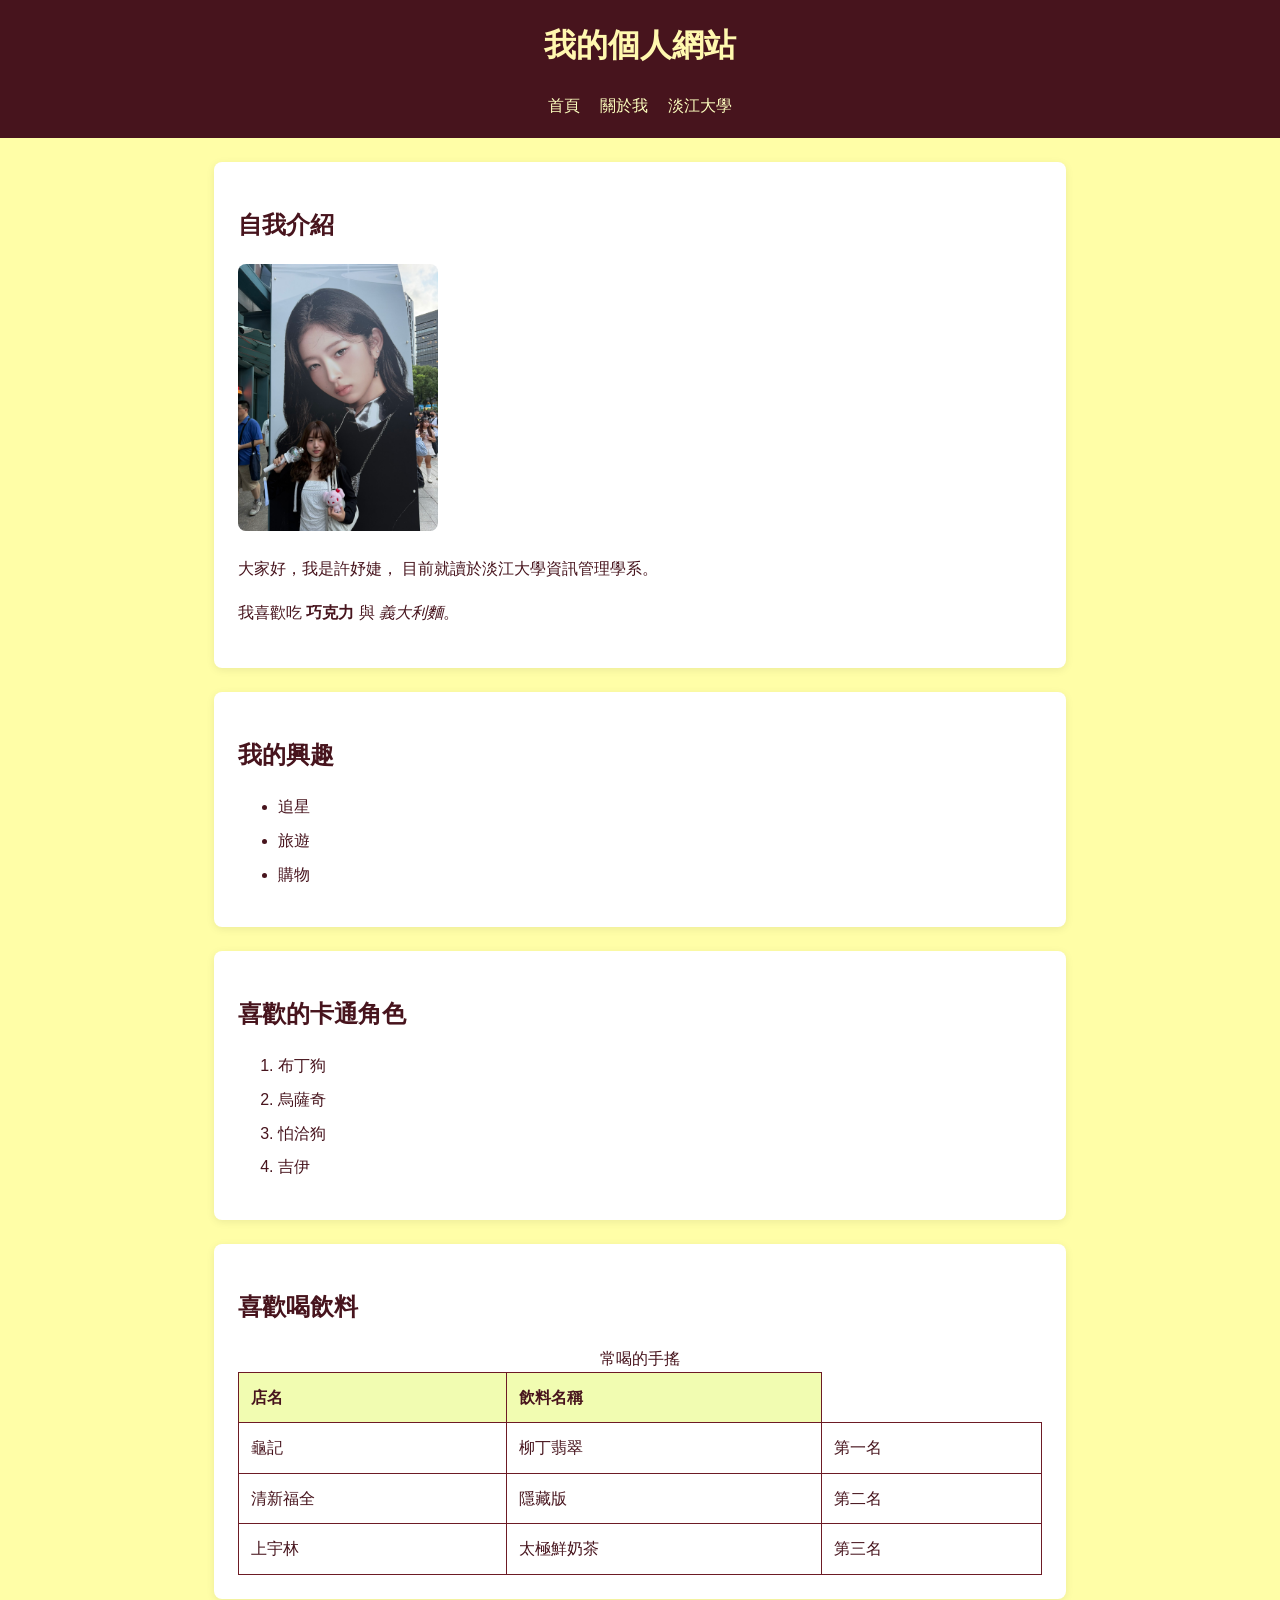
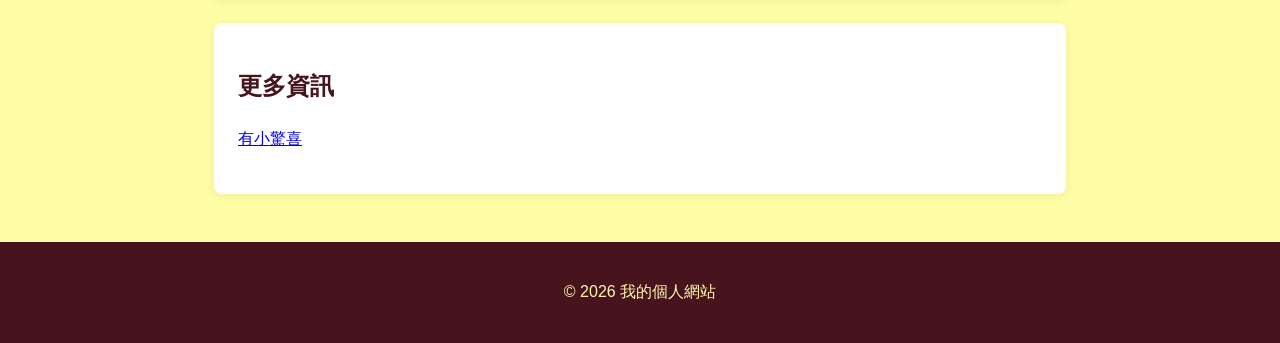
<file: index.html>
<!DOCTYPE html>
<html lang="zh-Hant">

<head>
  <!-- 設定文字編碼，避免中文顯示亂碼 -->
  <meta charset="UTF-8">

  <!-- 讓網頁能適應手機與不同螢幕尺寸 -->
  <meta name="viewport" content="width=device-width, initial-scale=1.0">

  <!-- 設定瀏覽器分頁標題 -->
  <title>我的個人網站</title>

  <link rel="stylesheet" href="style.css">
</head>

<body>
  <!-- header：網頁的頁首區域 -->
  <header>
    <!-- h1：網頁最主要的標題 -->
    <h1>我的個人網站</h1>

    <!-- nav：放置網頁導覽連結 -->
    <nav>
      <!-- 連結到目前的首頁 -->
      <a href="index.html">首頁</a>

      <!-- 連結到同一個資料夾中的 about.html -->
      <a href="about.html">關於我</a>

      <!-- 連結到外部網站 -->
      <!-- target="_blank" 代表在新分頁開啟 -->
      <a
        href="https://www.tku.edu.tw/"
        target="_blank"
        rel="noreferrer"
      >
        淡江大學
      </a>
    </nav>
  </header>

  <!-- main：網頁的主要內容 -->
  <main>

    <!-- section：自我介紹區域 -->
    <section>
      <h2>自我介紹</h2>

      <!-- 插入圖片 -->
      <!-- src：圖片檔案的位置 -->
      <!-- alt：圖片無法顯示時的替代文字 -->
      <!-- width：設定圖片寬度 -->
      <img
        src="images/my_photo.jpg"
        alt="我的個人照片"
        width="200"
      >

      <!-- p：建立段落 -->
      <p>
        大家好，我是許妤婕，
        目前就讀於淡江大學資訊管理學系。
      </p>

      <!-- strong：表示重要或需要強調的文字 -->
      <!-- em：表示語氣上的強調文字 -->
      <p>
        我喜歡吃
        <strong>巧克力</strong>
        與
        <em>義大利麵</em>。
      </p>
    </section>

    <!-- section：興趣清單區域 -->
    <section>
      <h2>我的興趣</h2>

      <!-- ul：建立無序清單 -->
      <ul>
        <!-- li：清單中的一個項目 -->
        <li>追星</li>
        <li>旅遊</li>
        <li>購物</li>
      </ul>
    </section>

    <!-- section：學習步驟區域 -->
    <section>
      <h2>喜歡的卡通角色</h2>

      <!-- ol：建立有順序的清單 -->
      <ol>
        <li>布丁狗</li>
        <li>烏薩奇</li>
        <li>怕洽狗</li>
        <li>吉伊</li>
      </ol>
    </section>

    <!-- section：課程表格區域 -->
    <section>
      <h2>喜歡喝飲料</h2>

      <!-- table：建立表格 -->
      <table>
        <!-- caption：設定表格標題 -->
        <caption>常喝的手搖</caption>

        <!-- thead：表格的標題區域 -->
        <thead>
          <tr>
            <!-- th：表格標題欄位 -->
            <th scope="col">店名</th>
            <th scope="col">飲料名稱</th>
          </tr>
        </thead>

        <!-- tbody：表格的資料內容區域 -->
        <tbody>
          <!-- tr：建立一列表格資料 -->
          <tr>
            <!-- td：一般資料欄位 -->
            <td>龜記</td>
            <td>柳丁翡翠</td>
            <td>第一名</td>
          </tr>

          <tr>
            <td>清新福全</td>
            <td>隱藏版</td>
            <td>第二名</td>
          </tr>

          <tr>
            <td>上宇林</td>
            <td>太極鮮奶茶</td>
            <td>第三名</td>
          </tr>
        </tbody>
      </table>
    </section>

    <!-- div：一般區塊容器，本身沒有特殊語意 -->
    <div>
      <h2>更多資訊</h2>

      <!-- 插入連結到 about.html -->
      <p>
        <a href="https://www.youtube.com/watch?v=oLwlM4g-2aw&list=RDoLwlM4g-2aw&start_radio=1">有小驚喜</a>
      </p>
    </div>
  </main>

  <!-- footer：網頁的頁尾區域 -->
  <footer>
    <p>© 2026 我的個人網站</p>
  </footer>
</body>

</html>
</file>
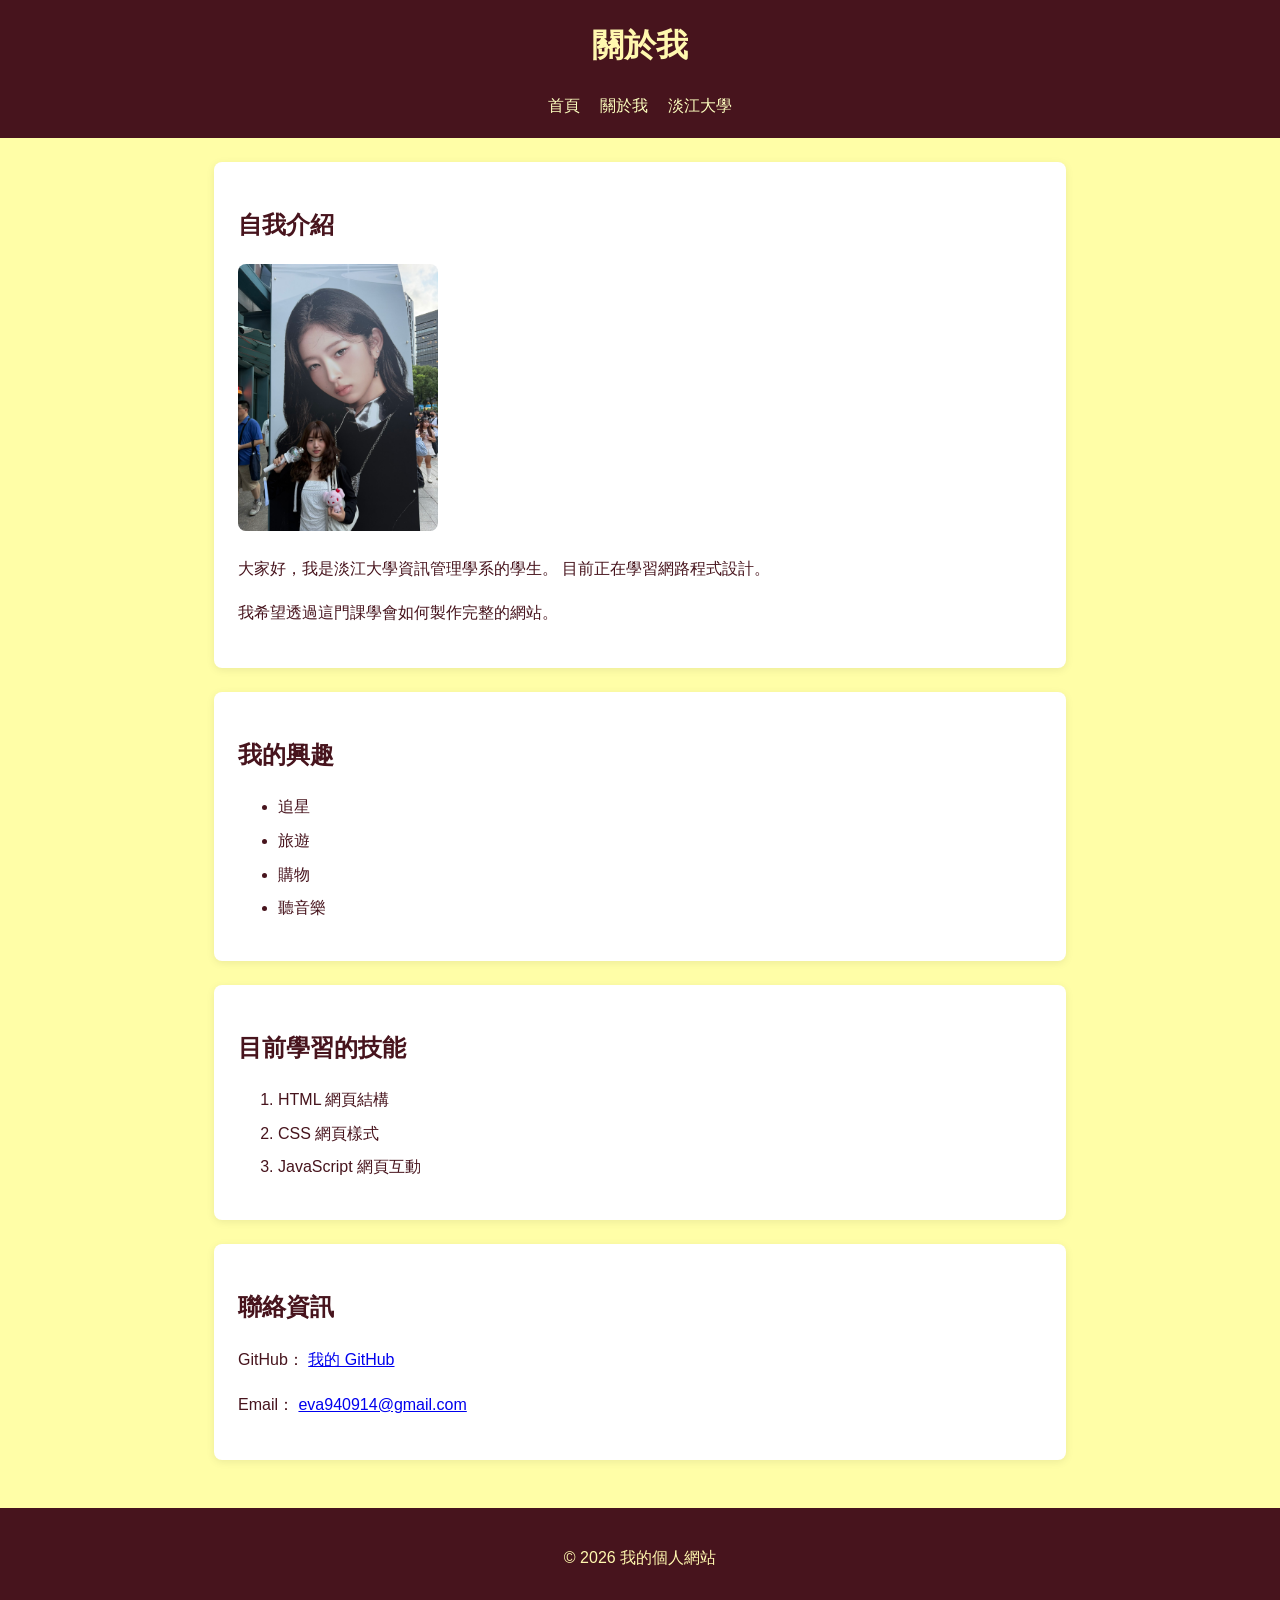
<file: about.html>
<!DOCTYPE html>
<html lang="zh-Hant">

<head>
  <meta charset="UTF-8">
  <meta name="viewport" content="width=device-width, initial-scale=1.0">

  <title>關於我</title>

  <!-- 連結外部 CSS -->
  <link rel="stylesheet" href="style.css">
</head>

<body>
  <!-- 網頁頁首 -->
  <header>
    <h1>關於我</h1>

    <!-- 網頁導覽列 -->
    <nav>
      <a href="index.html">首頁</a>
      <a href="about.html">關於我</a>
      <a
        href="https://www.tku.edu.tw/"
        target="_blank"
        rel="noreferrer"
      >
        淡江大學
      </a>
    </nav>
  </header>

  <!-- 網頁主要內容 -->
  <main>
    <!-- 個人資料區域 -->
    <section>
      <h2>自我介紹</h2>

      <!-- 插入個人圖片 -->
      <img
        src="images/my_photo.jpg"
        alt="我的個人照片"
        width="200"
      >

      <p>
        大家好，我是淡江大學資訊管理學系的學生。
        目前正在學習網路程式設計。
      </p>

      <p>
        我希望透過這門課學會如何製作完整的網站。
      </p>
    </section>

    <!-- 興趣區域 -->
    <section>
      <h2>我的興趣</h2>

      <ul>
        <li>追星</li>
        <li>旅遊</li>
        <li>購物</li>
        <li>聽音樂</li>
      </ul>
    </section>

    <!-- 技能區域 -->
    <section>
      <h2>目前學習的技能</h2>

      <ol>
        <li>HTML 網頁結構</li>
        <li>CSS 網頁樣式</li>
        <li>JavaScript 網頁互動</li>
      </ol>
    </section>

    <!-- 聯絡資訊區域 -->
    <div>
      <h2>聯絡資訊</h2>

      <p>
        GitHub：
        <a
          href="https://github.com/eva940914-lang/115_web_413631507.git"
          target="_blank"
          rel="noreferrer"
        >
          我的 GitHub
        </a>
      </p>

      <p>
        Email：
        <a href="mailto:eva940914@gmail.com">
          eva940914@gmail.com
        </a>
      </p>
    </div>
  </main>

  <!-- 網頁頁尾 -->
  <footer>
    <p>© 2026 我的個人網站</p>
  </footer>
</body>

</html>
</file>
<file: style.css>
/* 讓寬度計算更容易理解 */
* {
  box-sizing: border-box;
}

/* 整個網頁的基本設定 */
body {
  margin: 0;
  color: #47141d;
  background-color: #fffea7;
  font-family: Arial, "Microsoft JhengHei", sans-serif;
  line-height: 1.6;
}

/* 頁首與頁尾 */
header,
footer {
  padding: 20px;
  color: rgb(255, 248, 175);
  text-align: center;
  background-color: #47141d;
}

/* 導覽列 */
nav {
  display: flex;
  justify-content: center;
  gap: 20px;
}

nav a {
  color: rgb(253, 255, 191);
  text-decoration: none;
}

nav a:hover {
  text-decoration: underline;
}

/* 主要內容 */
main {
  width: 90%;
  max-width: 900px;
  margin: 0 auto;
  padding: 24px;
}

/* 內容區段 */
section,
main > div {
  margin-bottom: 24px;
  padding: 24px;
  background-color: white;
  border-radius: 8px;
  box-shadow: 0 2px 8px rgba(0, 0, 0, 0.08);
}

/* 標題與文字 */
h1 {
  margin-top: 0;
}

h2 {
  color: #47141d;
}

p {
  line-height: 1.8;
}

/* 圖片 */
img {
  max-width: 100%;
  height: auto;
  border-radius: 8px;
}

/* 清單 */
li {
  margin-bottom: 8px;
}

/* 表格 */
table {
  width: 100%;
  border-collapse: collapse;
}

th,
td {
  padding: 12px;
  border: 1px solid #6d1b25;
  text-align: left;
}

th {
  background-color: #f1fcb1;
}

/* 手機版面 */
@media (max-width: 600px) {
  header,
  footer {
    padding: 16px;
  }

  main {
    width: 100%;
    padding: 16px;
  }

  section,
  main > div {
    padding: 16px;
  }

  nav {
    flex-direction: column;
    gap: 8px;
  }

  table {
    font-size: 14px;
  }
}
</file>
